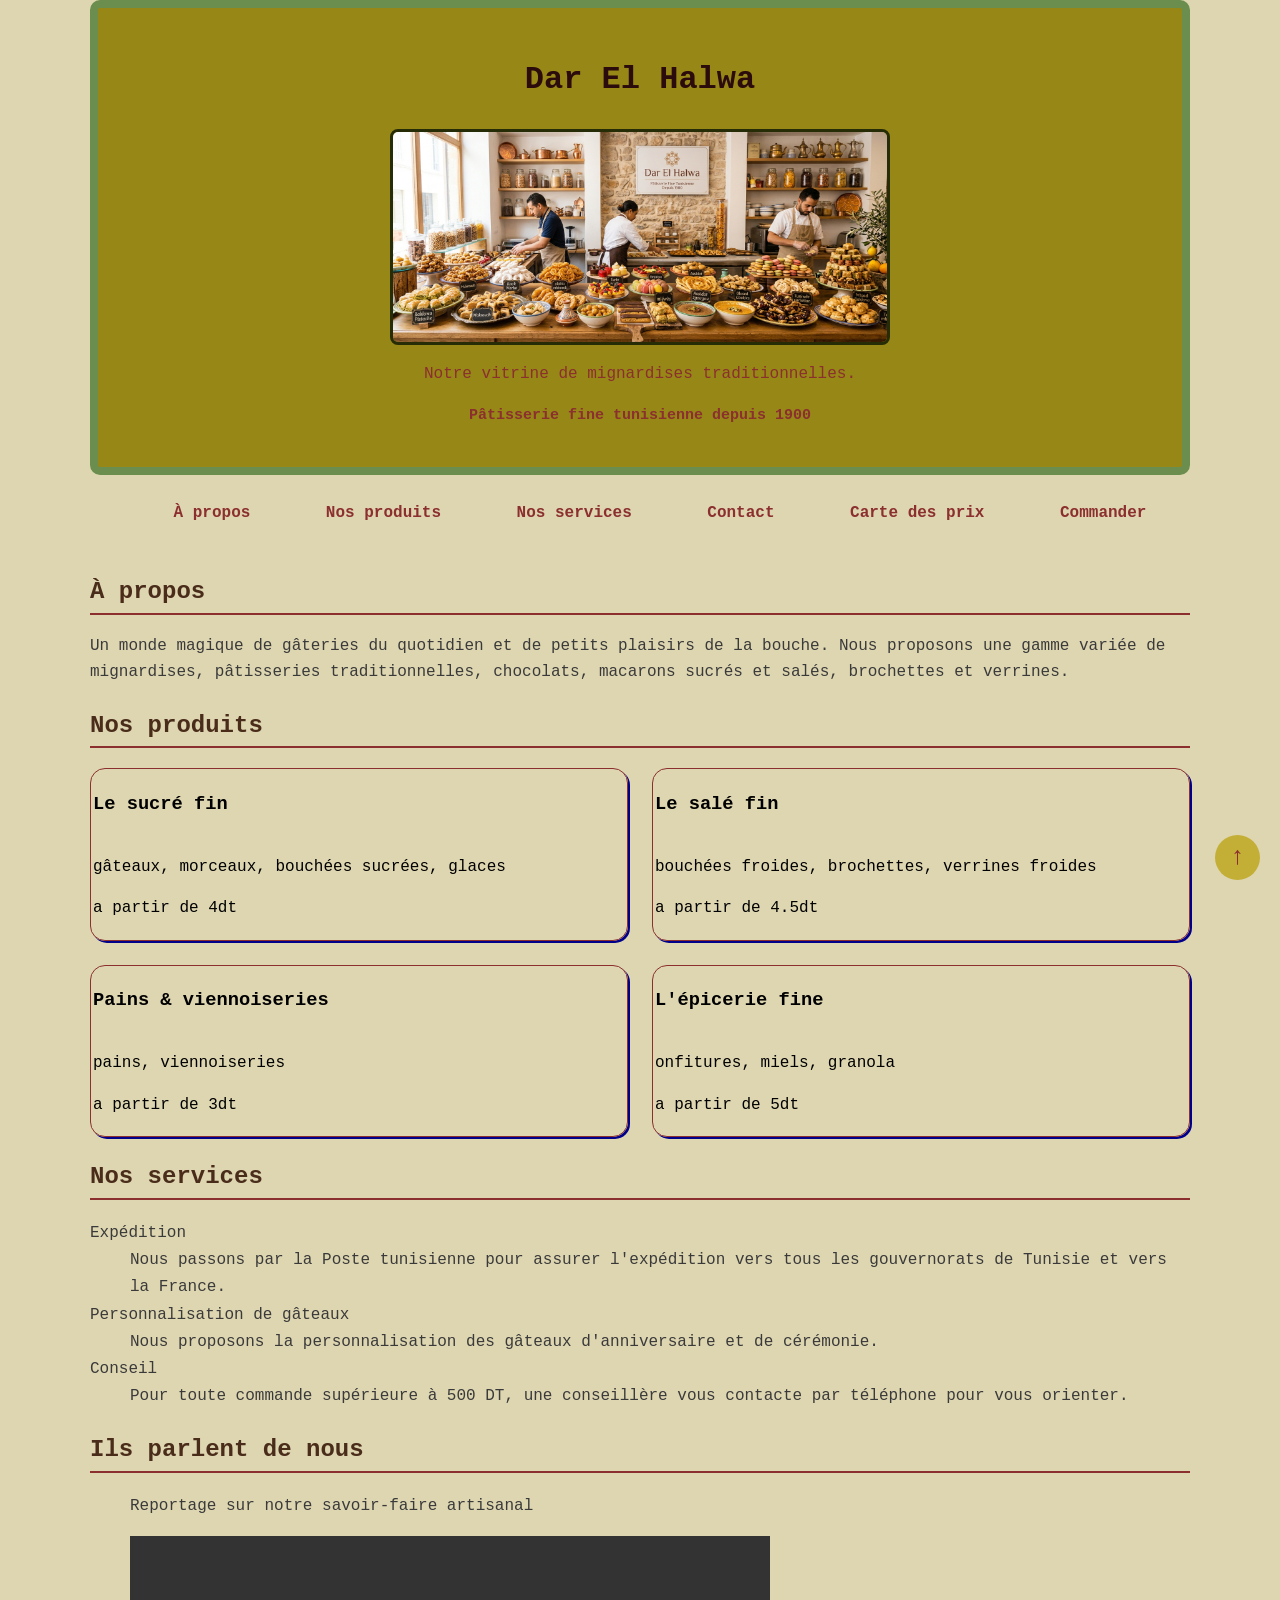
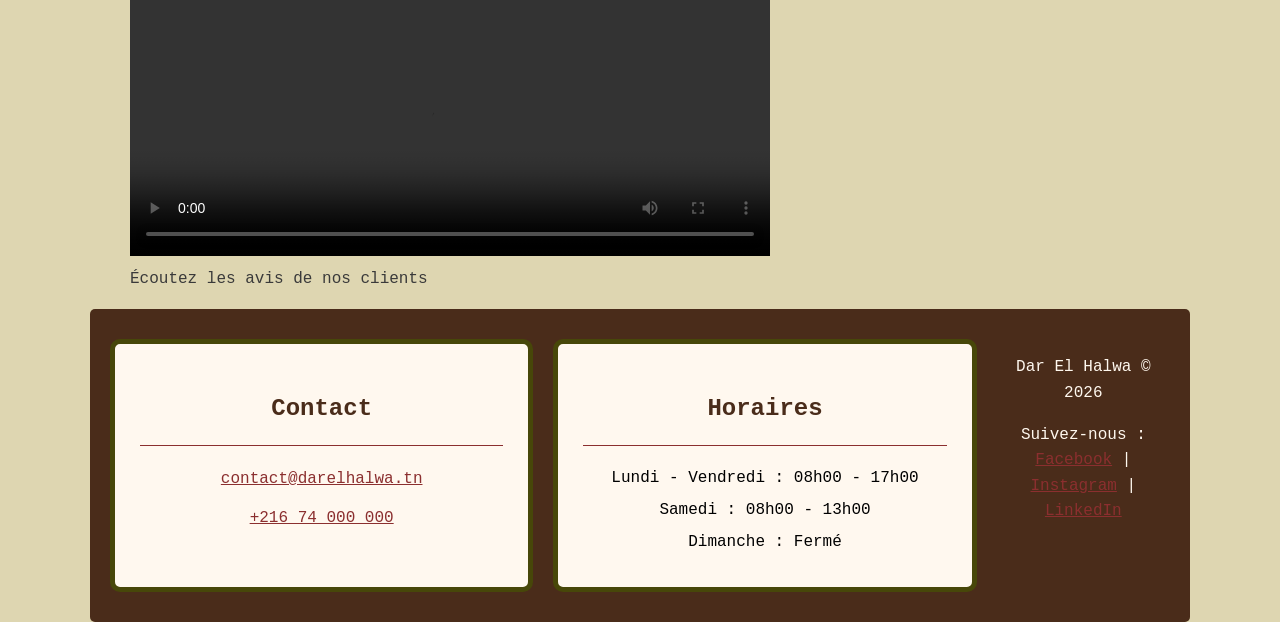
<file: index.html>
<!DOCTYPE html>
<html lang="fr">
<head>
    <meta charset="UTF-8">
    <meta name="viewport" content="width=device-width, initial-scale=1.0">
    <title>Dar El Halwa – Pâtisserie fine tunisienne</title>
    <link rel="stylesheet" href="style.css">
</head>
<body>

    <header id="head">
        <h1> Dar El Halwa</h1>
        <figure>
            <img src="image et media/annonce.jpeg"  width="500px" height="150px" alt="Vitrine garnie de mignardises, cornes de gazelle et makrouds">
            <figcaption>Notre vitrine de mignardises traditionnelles.</figcaption>
        </figure>
        <p>Pâtisserie fine tunisienne depuis 1900</p>
    </header>

    <nav id="sommaire">
        <ul>
            <li><a href="#apropos">À propos</a></li>
            <li><a href="#produits">Nos produits</a></li>
            <li><a href="#services">Nos services</a></li>
            <li><a href="#contact">Contact</a></li>
            <li><a href="carte.html">Carte des prix</a></li>
            <li><a href="commande.html">Commander</a></li>
        </ul>
    </nav>

    <main>
        <section id="apropos">
            <h2>À propos</h2>
            <p class="mise-en-avant">
            Un monde magique de gâteries du quotidien et de petits plaisirs de la bouche.
            Nous proposons une gamme variée de mignardises, pâtisseries traditionnelles, chocolats, macarons sucrés et salés, brochettes et verrines.</p>
        </section>

        <section id="produits">
            <h2>Nos produits</h2>
            <ul class="grille-produits">
                <li class="carte">
                    <h3>Le sucré fin</h3>
                     <p>gâteaux, morceaux, bouchées sucrées, glaces</p>
                    <p class="prix">a partir de 4dt </p>
                </li>
                <li class="carte"><h3>Le salé fin</h3>
                    <p>bouchées froides, brochettes, verrines froides</p>
                <p class="prix">a partir de 4.5dt </p>
            </li>
                <li class="carte"><h3>Pains &amp; viennoiseries</h3>
                    <p>pains, viennoiseries</p>
                <p class="prix"> a partir de 3dt </p>
            </li>
                <li class="carte"><h3>L'épicerie fine</h3>
                    <p>onfitures, miels, granola</p>
                <p class="prix"> a partir de 5dt</p>
            </li>
            </ul>
        
        </section>

        <section id="services">
            <h2>Nos services</h2>
            <dl>
                <dt>Expédition</dt>
                <dd>Nous passons par la Poste tunisienne pour assurer l'expédition vers tous les gouvernorats de Tunisie et vers la France.</dd>

                <dt>Personnalisation de gâteaux</dt>
                <dd>Nous proposons la personnalisation des gâteaux d'anniversaire et de cérémonie.</dd>

                <dt>Conseil</dt>
                <dd>Pour toute commande supérieure à 500 DT, une conseillère vous contacte par téléphone pour vous orienter.</dd>
            </dl>
         </section>

        <section id="temoignages">
            <h2>Ils parlent de nous</h2>
            <figure>
                    <audio src="image et media/audio.mp3" type="audio/mp3">
                    Votre navigateur ne prend pas en charge la lecture de cette vidéo.
                </audio>
                <figcaption>Reportage sur notre savoir-faire artisanal</figcaption>
            </figure>

            <figure>
               <video controls width="640" height="360">
                    <source src="image et media/video.mp4" type="video/mp4">
                    Votre navigateur ne prend pas en charge l'élément audio.
                </video>
                <figcaption>Écoutez les avis de nos clients</figcaption>
            </figure>
        </section>
    </main>

    <footer class="footer-container">

    <div class="footer-box">
      <h2>Contact</h2>
      <a href="mailto:contact@darelhalwa.tn">
        contact@darelhalwa.tn
      </a>
      <a href="tel:+21674000000">
        +216 74 000 000
      </a>
    </div>

    <div class="footer-box">
      <h2>Horaires</h2>
      <p>Lundi - Vendredi : 08h00 - 17h00</p>
      <p>Samedi : 08h00 - 13h00</p>
      <p>Dimanche : Fermé</p>
    </div>
    <div>
        <p>Dar El Halwa &copy; 2026</p>
        <p>Suivez-nous : 
            <a href="https://www.facebook.com/darelhalwa" target="_blank" rel="noopener">Facebook</a> | 
            <a href="https://www.instagram.com/darelhalwa" target="_blank" rel="noopener">Instagram</a> | 
            <a href="https://www.linkedin.com/company/darelhalwa" target="_blank" rel="noopener">LinkedIn</a>
        </p>
    </div>
    </footer>

    <a href="#head" class="btn-top">↑</a>
    

</body>
</html>
</file>
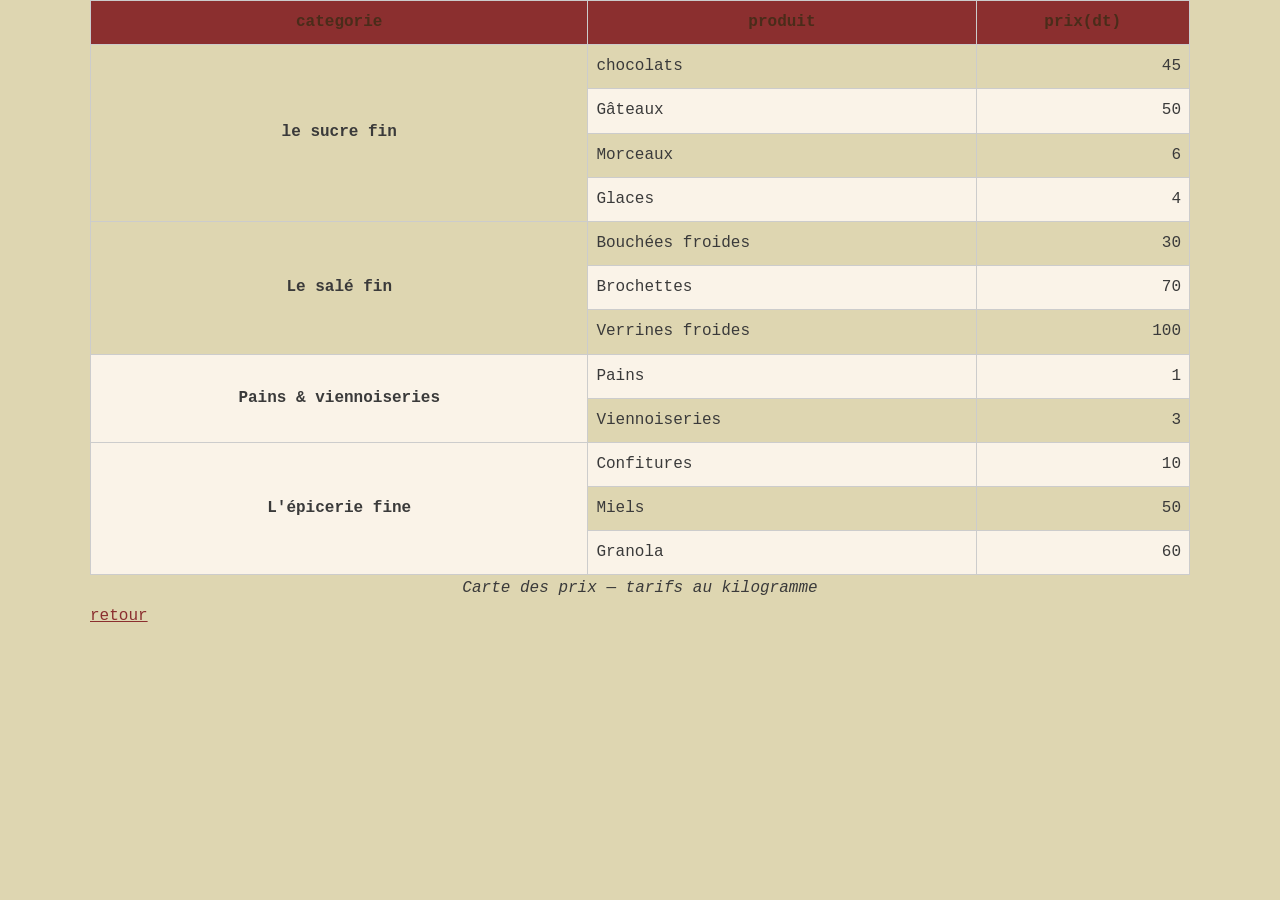
<file: carte.html>
<!doctype html>
<html lang="en">
  <head>
    <meta charset="UTF-8" />
    <meta name="viewport" content="width=device-width, initial-scale=1.0" />
    <title>tableau des prix</title>
    <link rel="stylesheet" href="style.css">
  </head>
  <body>
    <main>
      <table>
        <caption>Carte des prix — tarifs au kilogramme</caption>
        <thead>
          <tr>
            <th scope="col">categorie</th>
            <th scope="col">produit</th>
            <th scope="col">prix(dt)</th>
          </tr>
        </thead>
        <tbody>
          <tr>
            <th scope="rowgroup" rowspan="4">le sucre fin</th>
            <td>chocolats</td>
            <td>45</td>
          </tr>
          <tr>
            <td>Gâteaux</td>
            <td>50</td>
          </tr>
          <tr>
            <td>Morceaux</td>
            <td>6</td>
          </tr>
          <tr>
            <td>Glaces</td>
            <td>4</td>
          </tr>
          <tr>
            <th scope="rowgroup" rowspan="3">Le salé fin</th>
            <td>Bouchées froides</td>
            <td>30</td>
          </tr>
          <tr>
            <td>Brochettes</td>
            <td>70</td>
          </tr>
          <tr>
            <td>Verrines froides</td>
            <td>100</td>
          </tr>
          <tr>
            <th scope="rowgroup" rowspan="2">Pains & viennoiseries</th>
            <td>Pains</td>
            <td>1</td>
          </tr>
          <tr>
            <td>Viennoiseries</td>
            <td>3</td>
          </tr>
          <tr>
            <th scope="rowgroup" rowspan="3">L'épicerie fine</th>
            <td>Confitures</td>
            <td>10</td>
          </tr>
          <tr>
            <td>Miels</td>
            <td>50</td>
          </tr>
          <tr>
            <td>Granola</td>
            <td>60</td>
          </tr>
        </tbody>
      </table>
      <a href="index.html">retour</a>
    </main>
  </body>
</html>
</file>
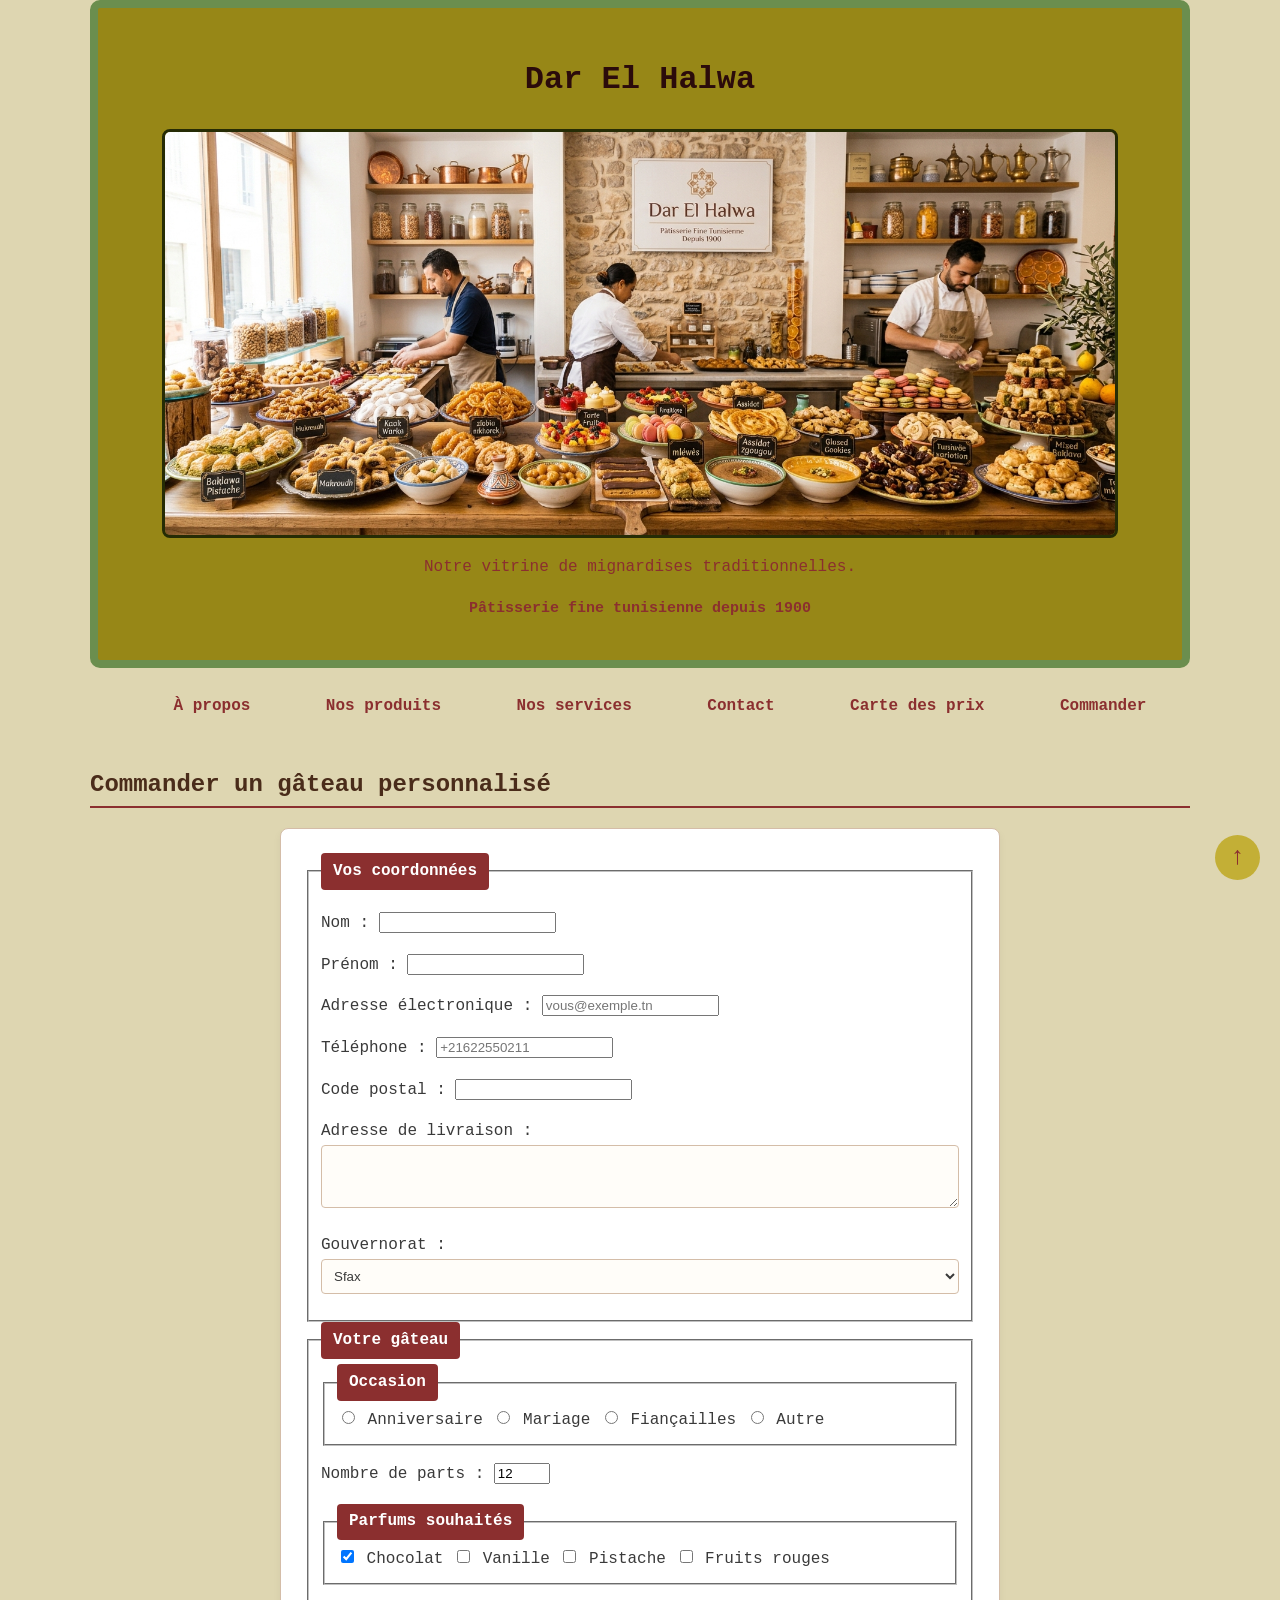
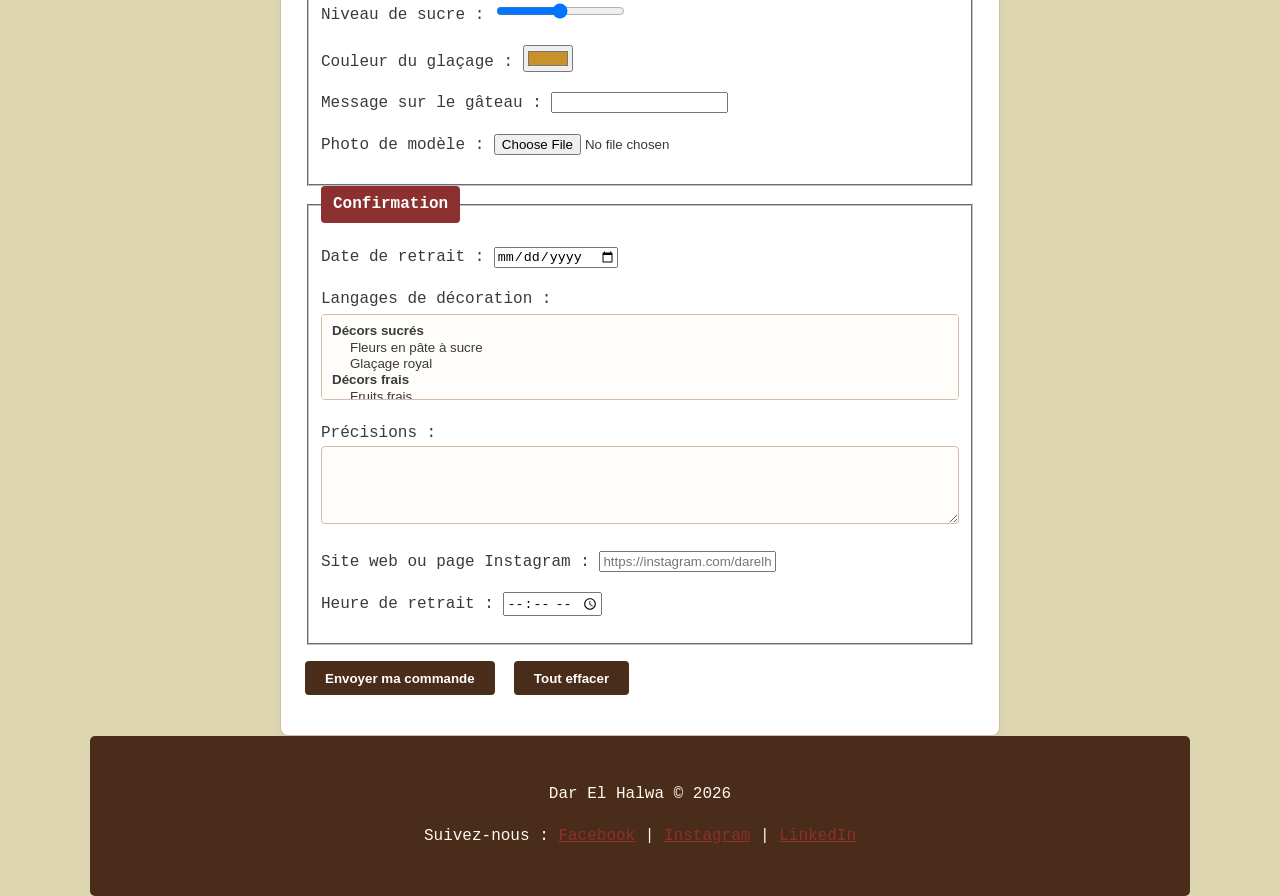
<file: commande.html>
<!DOCTYPE html>
<html lang="fr">
<head>
    <meta charset="UTF-8">
    <meta name="viewport" content="width=device-width, initial-scale=1.0">
    <title>Commander — Dar El Halwa</title>
    <link rel="stylesheet" href="style.css">
</head>
<body>

    <header id="head">
        <h1>Dar El Halwa</h1>
        <figure>
            <img src="image et media/annonce.jpeg" alt="Vitrine garnie de mignardises, cornes de gazelle et makrouds">
            <figcaption>Notre vitrine de mignardises traditionnelles.</figcaption>
        </figure>
        <p>Pâtisserie fine tunisienne depuis 1900</p>
    </header>

    <nav id="sommaire">
        <ul>
            <li><a href="index.html#apropos">À propos</a></li>
            <li><a href="index.html#produits">Nos produits</a></li>
            <li><a href="index.html#services">Nos services</a></li>
            <li><a href="index.html#contact">Contact</a></li>
            <li><a href="carte.html">Carte des prix</a></li>
            <li><a href="commande.html">Commander</a></li>
        </ul>
    </nav>

    <main>
        <h2>Commander un gâteau personnalisé</h2>

        <form action="traitement.php" method="post">
            <fieldset>
                <legend>Vos coordonnées</legend>

                <p>
                    <label for="nom">Nom :</label>
                    <input type="text" id="nom" name="nom" minlength="2" required>
                </p>

                <p>
                    <label for="prenom">Prénom :</label>
                    <input type="text" id="prenom" name="prenom" minlength="2" required>
                </p>

                <p>
                    <label for="email">Adresse électronique :</label>
                    <input type="email" id="email" name="email" placeholder="vous@exemple.tn" required>
                </p>

                <p>
                    <label for="telephone">Téléphone :</label>
                    <input type="tel" id="telephone" name="telephone" pattern="\+216[0-9]{8}" title="+216 suivi de 8 chiffres" placeholder="+21622550211" required>
                </p>

                <p>
                    <label for="codepostal">Code postal :</label>
                    <input type="text" id="codepostal" name="codepostal" pattern="[0-9]{4}" maxlength="4" title="Exactement 4 chiffres" required>
                </p>

                <p>
                    <label for="adresse">Adresse de livraison :</label>
                    <textarea id="adresse" name="adresse" rows="3" cols="40" required></textarea>
                </p>

                <p>
                    <label for="gouvernorat">Gouvernorat :</label>
                    <select id="gouvernorat" name="gouvernorat">
                        <option value="sfax" selected>Sfax</option>
                        <option value="tunis">Tunis</option>
                        <option value="sousse">Sousse</option>
                        <option value="gabes">Gabès</option>
                        <option value="autre">Autre</option>
                    </select>
                </p>
            </fieldset>

            <fieldset>
                <legend>Votre gâteau</legend>

                <fieldset>
                    <legend>Occasion</legend>
                    <input type="radio" id="occ-anniv" name="occasion" value="anniversaire" required>
                    <label for="occ-anniv">Anniversaire</label>

                    <input type="radio" id="occ-mariage" name="occasion" value="mariage">
                    <label for="occ-mariage">Mariage</label>

                    <input type="radio" id="occ-fiancailles" name="occasion" value="fiancailles">
                    <label for="occ-fiancailles">Fiançailles</label>

                    <input type="radio" id="occ-autre" name="occasion" value="autre">
                    <label for="occ-autre">Autre</label>
                </fieldset>

                

                <p>
                    <label for="parts">Nombre de parts :</label>
                    <input type="number" id="parts" name="parts" min="6" max="100" step="2" value="12">
                </p>

                <fieldset>
                    <legend>Parfums souhaités</legend>
                    <input type="checkbox" id="choc" name="parfums[]" value="chocolat" checked>
                    <label for="choc">Chocolat</label>

                    <input type="checkbox" id="van" name="parfums[]" value="vanille">
                    <label for="van">Vanille</label>

                    <input type="checkbox" id="pis" name="parfums[]" value="pistache">
                    <label for="pis">Pistache</label>

                    <input type="checkbox" id="froug" name="parfums[]" value="fruits_rouges">
                    <label for="froug">Fruits rouges</label>
                </fieldset>

                <p>
                    <label for="sucre">Niveau de sucre :</label>
                    <input type="range" id="sucre" name="sucre" min="0" max="10" step="1" value="5">
                </p>

                <p>
                    <label for="couleur">Couleur du glaçage :</label>
                    <input type="color" id="couleur" name="couleur" value="#c8912a">
                </p>

                <p>
                    <label for="message">Message sur le gâteau :</label>
                    <input type="text" id="message" name="message" maxlength="30">
                </p>

                <p>
                    <label for="photo">Photo de modèle :</label>
                    <input type="file" id="photo" name="photo" accept="image/*">
                </p>
            </fieldset>

            <fieldset>
                <legend>Confirmation</legend>

                <p>
                    <p>
                        <label for="date_retrait">Date de retrait :</label>
                        <input type="date" id="date_retrait" name="date_retrait" min="2026-09-01" required>
                    </p>
                    <label for="decors">Langages de décoration :</label>
                    <select multiple size="4" id="decors" name="decors[]">
                        <optgroup label="Décors sucrés">
                            <option value="fleurs">Fleurs en pâte à sucre</option>
                            <option value="glacage_royal">Glaçage royal</option>
                        </optgroup>
                        <optgroup label="Décors frais">
                            <option value="fruits">Fruits frais</option>
                            <option value="feuilles_menthe">Feuilles de menthe</option>
                        </optgroup>
                    </select>
                </p>

                <p>
                    <label for="precisions">Précisions :</label>
                    <textarea id="precisions" name="precisions" rows="4" cols="40" maxlength="200"></textarea>
                </p>

                <p>
                    <label for="website">Site web ou page Instagram :</label>
                    <input type="url" id="website" name="website" placeholder="https://instagram.com/darelhalwa">
                </p>

                <p>
                    <label for="heure_retrait">Heure de retrait :</label>
                    <input type="time" id="heure_retrait" name="heure_retrait">
                </p>
            </fieldset>

            <p>
                <button type="submit">Envoyer ma commande</button>
                <button type="reset">Tout effacer</button>
            </p>

        </form>
    </main>

    <footer class="footer-container">
        <div> 
            <p>Dar El Halwa &copy; 2026</p>
            <p>Suivez-nous : 
            <a href="https://www.facebook.com/darelhalwa" target="_blank" rel="noopener">Facebook</a> | 
            <a href="https://www.instagram.com/darelhalwa" target="_blank" rel="noopener">Instagram</a> | 
            <a href="https://www.linkedin.com/company/darelhalwa" target="_blank" rel="noopener">LinkedIn</a>
            </p>
    </div>
    <a href="#head" class="btn-top">↑</a>
       
    </footer>

</body>
</html>
</file>
<file: style.css>
*, *::before, *::after {
     box-sizing: border-box; 
    }
html {
    scroll-behavior: smooth;
}

:root { --miel: #8b2f2f;
     --chocolat: #4a2c1a; 
     --creme: #fff8ef; 
     --espace: 1rem;
     --gris-texte: #3a3a3a;
     --pistache:#6b8e4e;
    }
.btn-top {
    position: fixed;
    bottom: 20px;
    right: 20px;

    width: 45px;
    height: 45px;

    background-color: #bda71cd1;
    color:white ;

    text-decoration: none;
    font-size: 25px;
    text-align: center;
    line-height: 45px;

    border-radius: 50%;
    z-index: 1000;
}

h1{
    color: rgb(43, 11, 11);
}
body{
    background-color:#ded6b1; 
    color: var(--gris-texte);
    font-family: 'Courier New', Courier, monospace;
    line-height: 1.7;
    font-size: 1rem;
    display: grid;
    grid-template-areas: 
        "entete"
        "navigation"
        "contenu"
        "pied";
    grid-template-rows: auto auto 1fr auto;
    min-height:100vh;
    max-width: 1100px;
    margin: 0 auto; 
}
header{
    grid-area: entete;
    background-color: #92800aeb;
    color: var(--miel);
    text-align: center;
    padding: 1.5rem;
    border: 8px solid var(--pistache);
    border-radius: 10px;
}
header img {
    display: block;
    margin: 0 auto 1rem auto;
    border-radius: 0.5rem;
    border: 3px solid rgb(38, 44, 5);
    max-width: 100%;
    height: auto;
}
header p{
    color:var(--miel);
    font-size: 15px;
    font-weight: bold;
}
nav{
    grid-area: navigation ;
}
nav a{
    text-decoration:none;
    color: var(--chocolat);
    font-weight: bold;
    display: block;
    padding: 0.6rem 1rem;
    border-radius: 6px;
    text-decoration: none ;
}
nav ul{
    display: flex;
    flex-wrap: wrap;
    justify-content: space-evenly;
    align-items: center;
    gap: var(--espace);
    list-style: none;
}
nav a:hover{
    color: darkblue;
}
main{
    grid-area: contenu ;
}
h2{
    color: var(--chocolat);
    border-bottom: 2px solid var(--miel) ;

}

strong{
    color: var(--miel);

}
footer{
    background-color: var(--chocolat);
    color: var(--creme);
    text-align: center;
    display:flex;
    gap:calc(var(--espace)*2);
    grid-area: pied;
    flex-direction: column;
}
p,li{
    line-height: 1.6;
}
#contact{
    background-color: white;
    padding: var(--espace);
}
/* .mise-en-avant{
    font-weight: bold;
    font-size: 1.2rem;
} */
a:link{
   color: var(--miel); 
}
a:visited{
    color: var(--pistache);
}
a:hover{
    text-decoration: underline;
    color: var(--chocolat);
}
a:active{
    color: var(--chocolat);
}
.carte-info{
    width: 400px;
    padding: 20px;
    border: 2px solid var(--miel);
    margin: 30px;
}
table{
    border-collapse:collapse ;
    width: 100%;
}
thead{
    background-color:var(--miel);
    color:var(--chocolat);}
th,td{
    border: 1px solid #ccc;
    padding: 8px;
}
tbody td:last-child{
    text-align: right;
}
tbody tr:nth-child(even){
    background-color: #faf3e8;

}
caption{
    font-style: italic;
    caption-side: bottom;
}

div{
    flex:1;
}
.grille-produits{
    display: grid ;
    grid-template-columns: repeat(auto-fit, minmax(18rem, 1fr));
    gap:1.5rem;
    list-style: none;
    padding: 0;
}
.carte{
    color: black;
    border: solid 1px var(--miel);
    border-radius: 15px;
    padding:2px;
    display: flex ;
    flex-direction: column;
    box-shadow: 2px 2px darkblue;
}
.carte .prix{
    margin-top: auto;
}
img, video{
    max-width: 100% ;
    height: auto;
}
@media(min-width:786px){
    .grille-produits{
        grid-template-columns: repeat(2,1fr);
    }
    footer{flex-direction: row;}

}
@media(min-width:1024px){
    .grille-produits{
        grid-template-columns: repeat(autofit,minmax(220px,1fr));
    }
}
footer {
  background-color: var(--chocolat);
  color: var(--creme);
  grid-area: pied;
}

.footer-container {
  display: flex;
  justify-content: center;
  align-items: stretch;
  flex-wrap: wrap;
  gap: 20px;
  padding: 30px 20px;
  border-radius: 5px;
}

.footer-box {
  flex: 1 1 250px;
  background-color:var(--creme);
  color: #000;
  padding: 25px;
  text-align: center;
  border: 5px solid rgb(71, 71, 9);
  border-radius: 10px;
}

.footer-box h2 {
  border-bottom: 1px solid var(--miel);
  padding-bottom: 15px;
}

.footer-box a {
  display: block;
  color:var(--miel);
  margin: 12px 0;
}

.footer-box p {
  line-height: 1.5;
  margin: 8px 0;
}

@media (max-width: 600px) {
  .footer-container {
    flex-direction: column;
  }
}
form {
    background-color: #ffffff;
    border: 1px solid #d4bda8;
    padding: 1.5rem;
    border-radius: 0.5rem;
    box-shadow: 0 0.25rem 0.5rem rgba(0, 0, 0, 0.05);
    max-width: 45rem;
    margin: 0 auto;
}

legend {
    background-color: var(--miel);
    color: #ffffff;
    font-weight: bold;
    padding: 0.3rem 0.75rem;
    border-radius: 0.25rem;
}

form p {
    margin-bottom: 1rem;
}

textarea {
    width: 100%;
    padding: 0.5rem;
    border: 1px solid #d4bda8;
    border-radius: 0.25rem;
    box-sizing: border-box;
    background-color: #fffdf9;
    color: var(--gris-texte);
    resize: vertical;
}


select {
    width: 100%;
    padding: 0.5rem;
    border: 1px solid #d4bda8;
    border-radius: 0.25rem;
    background-color: #fffdf9;
    color: var(--gris-texte);
}
button {
    background-color: var(--chocolat);
    color: #ffffff;
    border: none;
    padding: 0.6rem 1.25rem;
    margin-right: 0.6rem;
    border-radius: 0.25rem;
    cursor: pointer;
    font-weight: bold;
}

button:hover {
    background-color: var(--miel);
}
</file>
